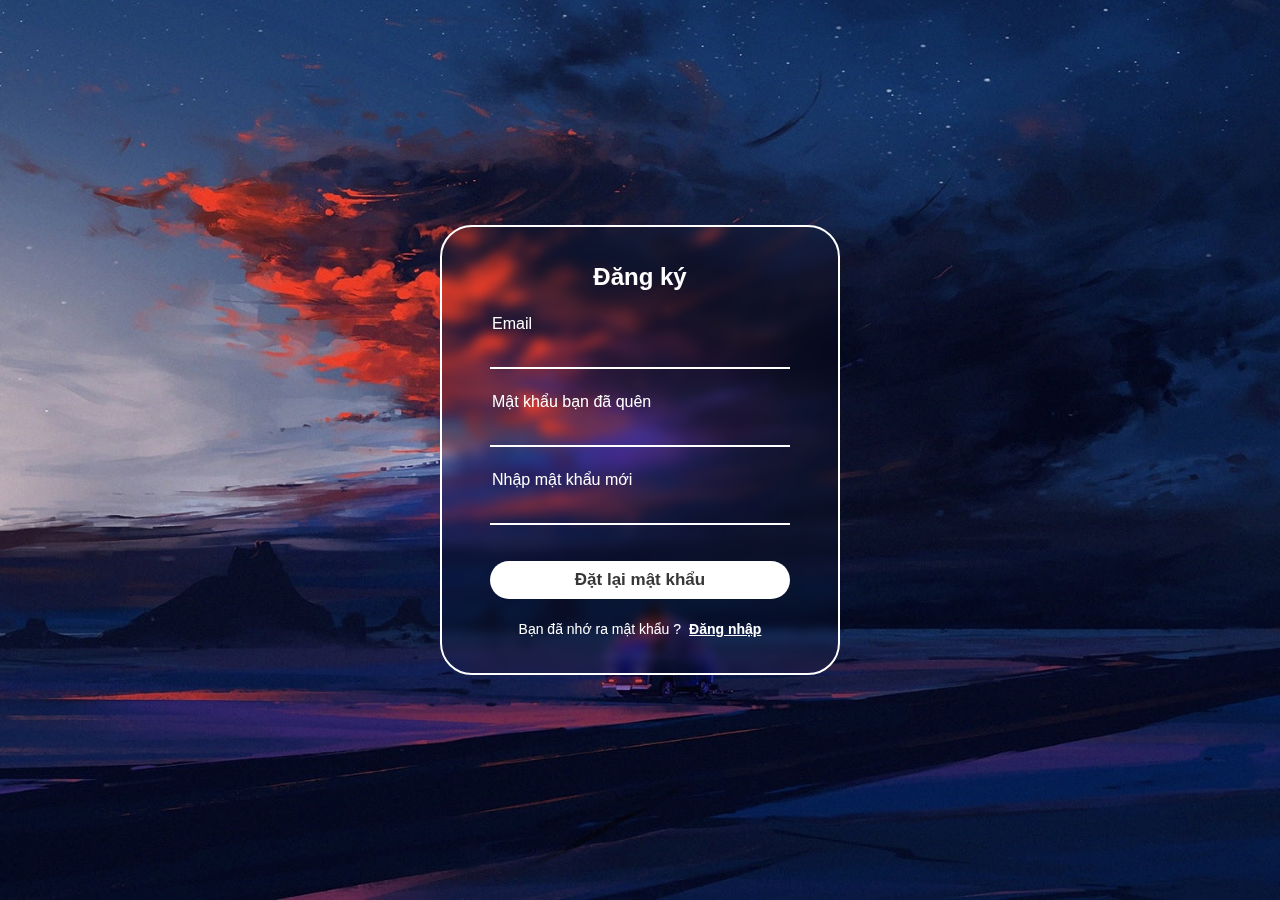
<file: forgot_password/index.html>
<!DOCTYPE html>
<html lang="en">
<head>
    <meta charset="UTF-8">
    <meta name="viewport" content="width=, initial-scale=1.0">
    <title>Zio </title>
    <link rel="stylesheet" href="./assets/css/style_fp.css">
    <link rel="icon" href="../assets/img/logo.png">
    <link rel='stylesheet' href='https://cdn-uicons.flaticon.com/uicons-bold-rounded/css/uicons-bold-rounded.css'>
</head>
<body>
    <section>
        <div class="form_box">
            <div class="form_value">
                <form action="">
                    <h2>Đăng ký</h2>
                    <div class="input_box">
                        <i class="fi fi-br-user"></i>
                        <input class="hidden_border" type="email" required>
                        <label for="">Email</label>
                    </div>
                    <div class="input_box">
                        <i class="fi fi-br-lock"></i>
                        <input class="hidden_border" type="password" required>
                        <label for="">Mật khẩu bạn đã quên</label>
                    </div>
                    <div class="input_box">
                        <i class="fi fi-br-lock"></i>
                        <input class="hidden_border" type="password" required>
                        <label for="">Nhập mật khẩu mới</label>
                    </div>
                    <div class="login_block">
                        <button class="login_btn hidden_border curs_pt">Đặt lại mật khẩu</button>
                    </div>
                    <div class="sign_up">
                        <p>
                            Bạn đã nhớ ra mật khẩu ?
                        </p>
                        <a href="../sign-in-up/index.html">Đăng nhập</a>

                    </div>
                </form>
            </div>
        </div>
    </section>
</body>
</html>
</file>
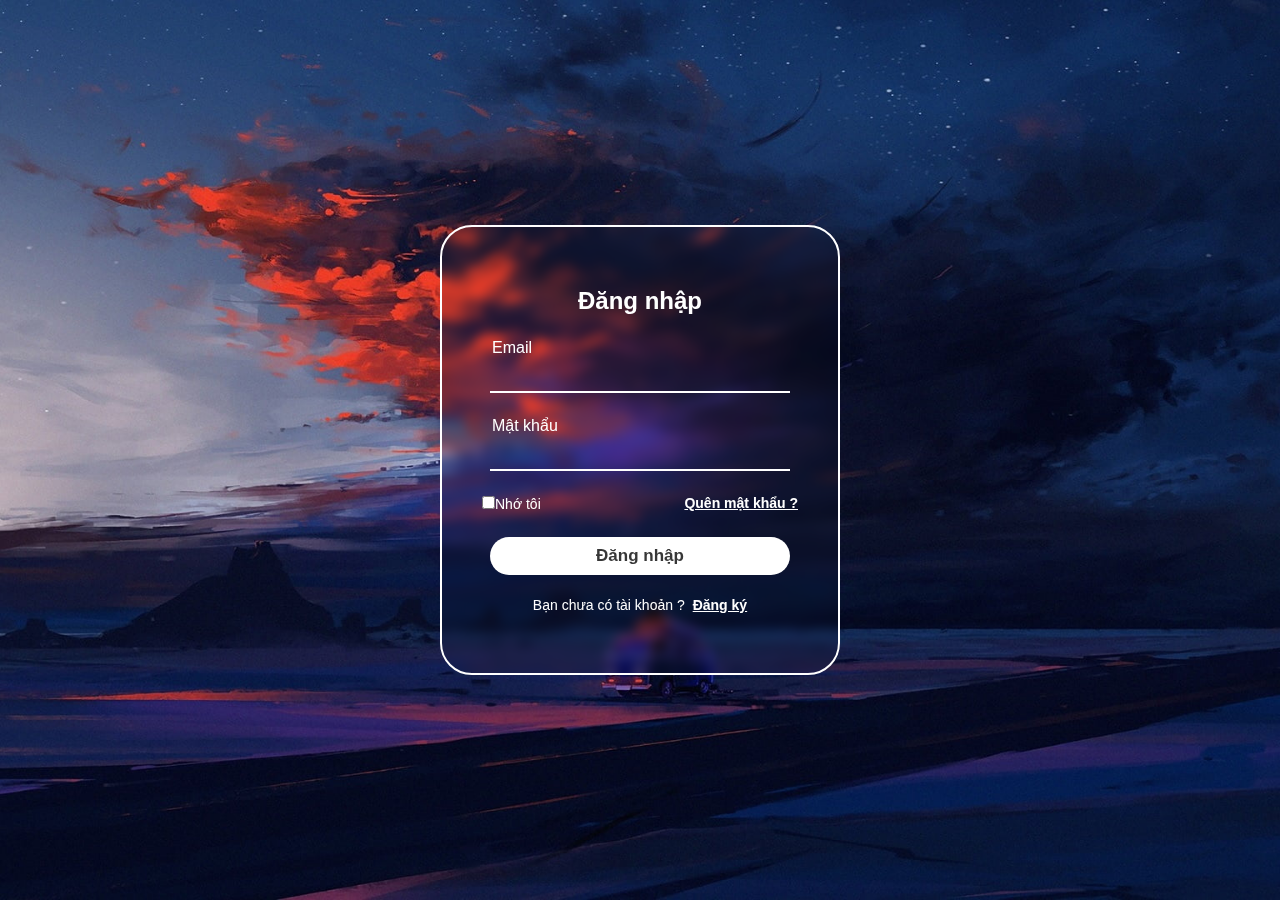
<file: sign-in-up/index.html>
<!DOCTYPE html>
<html lang="en">
<head>
    <meta charset="UTF-8">
    <meta name="viewport" content="width=, initial-scale=1.0">
    <title>Zio </title>
    <link rel="stylesheet" href="./assets/css/style.css">
    <link rel="icon" href="../assets/img/logo.png">
    <link rel='stylesheet' href='https://cdn-uicons.flaticon.com/uicons-bold-rounded/css/uicons-bold-rounded.css'>
</head>
<body>
    <section>
        <div class="form_box">
            <div class="form_value">
                <form action="">
                    <h2>Đăng nhập</h2>
                    <div class="input_box">
                        <i class="fi fi-br-user"></i>
                        <input class="hidden_border" type="email" required>
                        <label for="">Email</label>
                    </div>
                    <div class="input_box">
                        <i class="fi fi-br-lock"></i>
                        <input class="hidden_border" type="password" required>
                        <label for="">Mật khẩu</label>
                    </div>
                    <div class="forget">
                        <label  for=""><input class="curs_pt" type="checkbox">Nhớ tôi</label>
                        <a href="../forgot_password/index.html">Quên mật khẩu ?</a>
                    </div>
                    <div class="login_block">
                        <button class="login_btn hidden_border curs_pt">Đăng nhập</button>
                    </div>
                    <div class="sign_up">
                        <p>
                            Bạn chưa có tài khoản ?
                        </p>
                        <a href="../sign_up/index.html">Đăng ký</a>

                    </div>
                </form>
            </div>
        </div>
    </section>
</body>
</html>
</file>
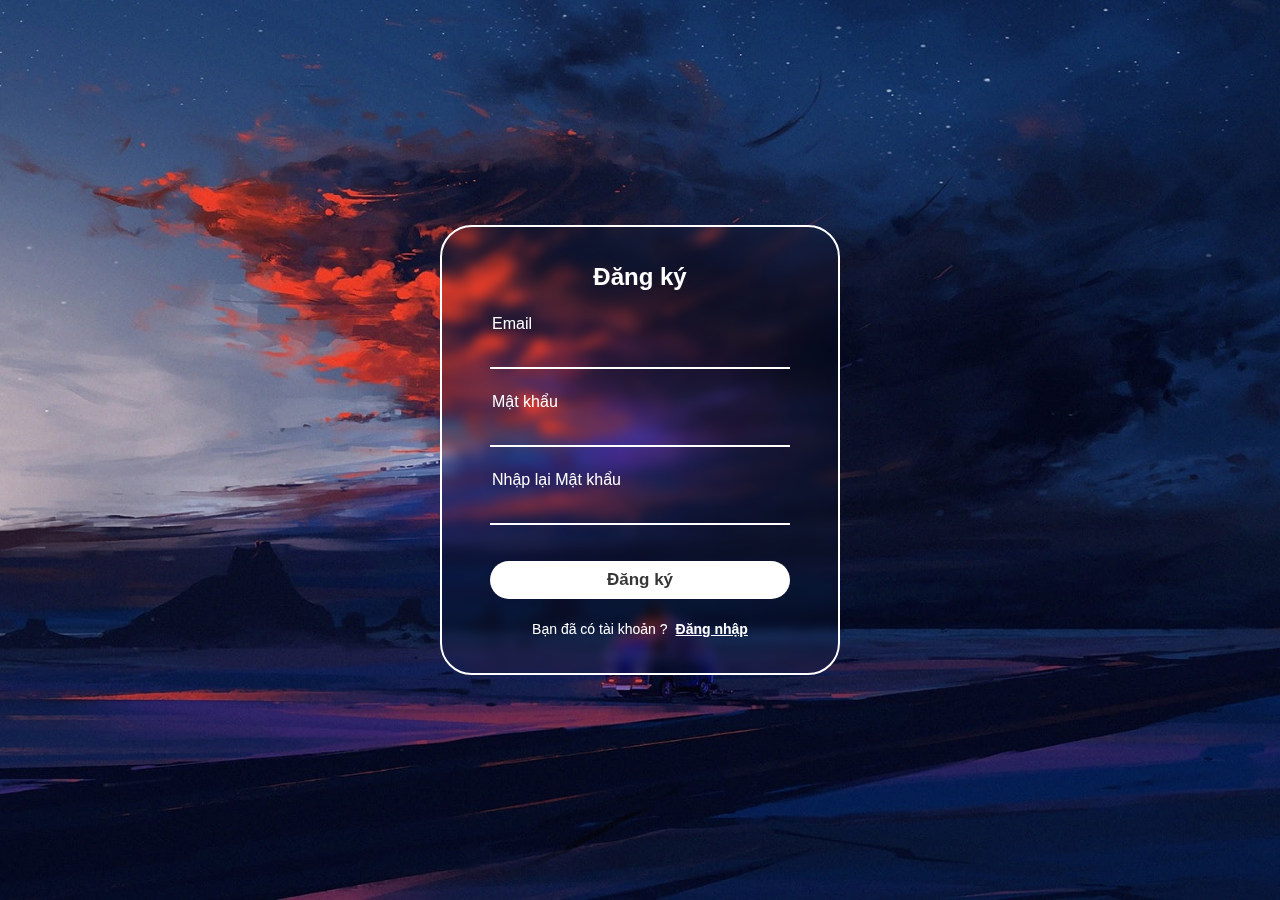
<file: sign_up/index.html>
<!DOCTYPE html>
<html lang="en">
<head>
    <meta charset="UTF-8">
    <meta name="viewport" content="width=, initial-scale=1.0">
    <title>Zio </title>
    <link rel="stylesheet" href="./assets/css/stylee.css">
    <link rel="icon" href="../assets/img/logo.png">
    <link rel='stylesheet' href='https://cdn-uicons.flaticon.com/uicons-bold-rounded/css/uicons-bold-rounded.css'>
</head>
<body>
    <section>
        <div class="form_box">
            <div class="form_value">
                <form action="">
                    <h2>Đăng ký</h2>
                    <div class="input_box">
                        <i class="fi fi-br-user"></i>
                        <input class="hidden_border" type="email" required>
                        <label for="">Email</label>
                    </div>
                    <div class="input_box">
                        <i class="fi fi-br-lock"></i>
                        <input class="hidden_border" type="password" required>
                        <label for="">Mật khẩu</label>
                    </div>
                    <div class="input_box">
                        <i class="fi fi-br-lock"></i>
                        <input class="hidden_border" type="password" required>
                        <label for="">Nhập lại Mật khẩu</label>
                    </div>
                    
                    <div class="login_block">
                        <button class="login_btn hidden_border curs_pt">Đăng ký</button>
                    </div>
                    <div class="sign_up">
                        <p>
                            Bạn đã có tài khoản ?
                        </p>
                        <a href="../sign-in-up/index.html">Đăng nhập</a>

                    </div>
                </form>
            </div>
        </div>
    </section>
</body>
</html>
</file>
<file: forgot_password/assets/css/style_fp.css>
*{
    margin: 0;
    padding: 0;
    box-sizing: border-box;
}
html{
    
    scroll-behavior: smooth;  
    font-family: Arial, Helvetica, sans-serif;
}
.hidden_border{
    border-top-style: hidden;
        border-right-style: hidden;
        border-left-style: hidden;
        border-bottom-style: none;
        background-color: rgb(255, 255, 255);
        color:rgb(55, 55, 55);
}
section{
    display: flex;
    justify-content: center;
    align-items: center;
    width: 100%;
    min-height: 100vh;
    background-image: url(../img/background_login_2.jpg);
    background-repeat: no-repeat;
    background-size: cover;
    background-position: center;
}
.form_box{
    width: 400px;
    height: 450px;
    display: flex;
    justify-content: center;
    align-items: center;
    border-radius: 32px;
    color: #fff;
    border: 2px solid #fff;
    backdrop-filter: blur(6px);
}
.form_box h2{
    text-align: center;
}
.input_box{
    margin: 24px;
    position: relative;
}
.input_box input{
    width: 300px;
    height: 54px;
    background: transparent;
    border-bottom: 2px solid #fff;
    outline: none;
    padding: 0;
    color: #fff;
}
.input_box label{
    position: absolute;
    top: 0px;
    left: 2px;
    transform: translateY(1);
    transition: all 0.2s ease-in-out;
    
}
input:focus ~ label, input:valid ~ label{
    top: -5px;
}
.input_box i{
    position: absolute;
    top: 12px;
    right: 8px;
}
.forget{
    position: relative;
    margin: 4px 16px 12px 16px;
}
.forget label, a{
    font-size: 14px;
}
.forget a{
    position: absolute;
    right: 0;
    color: #fff;
    font-weight: 600;
}
.login_btn{
    margin: 12px 24px;
    width: 300px;
    height: 38px;
    border-radius: 20px;
    font-size: 17px;
    font-weight: 600;
    transform: scale(1);
    transition: all .3s ease-in-out;
        &:activse{
            transform: scale(0.95);
        }
        &:hover{
            color: rgb(64, 0, 255);
        }
}
.sign_up{
    justify-content: center;
    display: flex;
    margin-top: 10px;
    font-size: 14px;
}
.sign_up a{
    color: #fff;
    font-weight: 600;
    margin-left: 8px;
}
.curs_pt{
    cursor: pointer;
}
.login_btn{
    overflow: hidden;
    z-index: 1;
    position: relative;
}
.login_btn::before{
    content: "";
  position: absolute;
  top: 0;
  right: 100%;
  width: 100%;
  height: 100%;
  background: rgb(13, 135, 229);
  transition: .3s;
  z-index: 2;
  opacity: 0.3;
}
.login_btn:hover::before{
    right: 0;
}
</file>
<file: sign-in-up/assets/css/style.css>
*{
    margin: 0;
    padding: 0;
    box-sizing: border-box;
}
html{
    
    scroll-behavior: smooth;  
    font-family: Arial, Helvetica, sans-serif;
}
.hidden_border{
    border-top-style: hidden;
        border-right-style: hidden;
        border-left-style: hidden;
        border-bottom-style: none;
        background-color: rgb(255, 255, 255);
        color:rgb(55, 55, 55);
}
section{
    display: flex;
    justify-content: center;
    align-items: center;
    width: 100%;
    min-height: 100vh;
    background-image: url(../img/background_login_2.jpg);
    background-repeat: no-repeat;
    background-size: cover;
    background-position: center;
}
.form_box{
    width: 400px;
    height: 450px;
    display: flex;
    justify-content: center;
    align-items: center;
    border-radius: 32px;
    color: #fff;
    border: 2px solid #fff;
    backdrop-filter: blur(6px);
}
.form_box h2{
    text-align: center;
}
.input_box{
    margin: 24px;
    position: relative;
}
.input_box input{
    width: 300px;
    height: 54px;
    background: transparent;
    border-bottom: 2px solid #fff;
    outline: none;
    padding: 0;
    color: #fff;
}
.input_box label{
    position: absolute;
    top: 0px;
    left: 2px;
    transform: translateY(1);
    transition: all 0.2s ease-in-out;
    
}
input:focus ~ label, input:valid ~ label{
    top: -5px;
}
.input_box i{
    position: absolute;
    top: 12px;
    right: 8px;
}
.forget{
    position: relative;
    margin: 4px 16px 12px 16px;
}
.forget label, a{
    font-size: 14px;
}
.forget a{
    position: absolute;
    right: 0;
    color: #fff;
    font-weight: 600;
}
.login_btn{
    margin: 12px 24px;
    width: 300px;
    height: 38px;
    border-radius: 20px;
    font-size: 17px;
    font-weight: 600;
    transform: scale(1);
    transition: all .3s ease-in-out;
        &:active{
            transform: scale(0.95);
        }
        &:hover{
            color: rgb(64, 0, 255);
        }
}
.sign_up{
    justify-content: center;
    display: flex;
    margin-top: 10px;
    font-size: 14px;
}
.sign_up a{
    color: #fff;
    font-weight: 600;
    margin-left: 8px;
}
.curs_pt{
    cursor: pointer;
}
.login_btn{
    overflow: hidden;
    z-index: 1;
    position: relative;
}
.login_btn::before{
    content: "";
  position: absolute;
  top: 0;
  right: 100%;
  width: 100%;
  height: 100%;
  background: rgb(13, 135, 229);
  transition: .3s;
  z-index: 2;
  opacity: 0.3;
}
.login_btn:hover::before{
    right: 0;
}
</file>
<file: sign_up/assets/css/stylee.css>
*{
    margin: 0;
    padding: 0;
    box-sizing: border-box;
}
html{
    
    scroll-behavior: smooth;  
    font-family: Arial, Helvetica, sans-serif;
}
.hidden_border{
    border-top-style: hidden;
        border-right-style: hidden;
        border-left-style: hidden;
        border-bottom-style: none;
        background-color: rgb(255, 255, 255);
        color:rgb(55, 55, 55);
}
section{
    display: flex;
    justify-content: center;
    align-items: center;
    width: 100%;
    min-height: 100vh;
    background-image: url(../img/background_login_2.jpg);
    background-repeat: no-repeat;
    background-size: cover;
    background-position: center;
}
.form_box{
    width: 400px;
    height: 450px;
    display: flex;
    justify-content: center;
    align-items: center;
    border-radius: 32px;
    color: #fff;
    border: 2px solid #fff;
    backdrop-filter: blur(6px);
}
.form_box h2{
    text-align: center;
}
.input_box{
    margin: 24px;
    position: relative;
}
.input_box input{
    width: 300px;
    height: 54px;
    background: transparent;
    border-bottom: 2px solid #fff;
    outline: none;
    padding: 0;
    color: #fff;
}
.input_box label{
    position: absolute;
    top: 0px;
    left: 2px;
    transform: translateY(1);
    transition: all 0.2s ease-in-out;
    
}
input:focus ~ label, input:valid ~ label{
    top: -5px;
}
.input_box i{
    position: absolute;
    top: 12px;
    right: 8px;
}
.forget{
    position: relative;
    margin: 4px 16px 12px 16px;
}
.forget label, a{
    font-size: 14px;
}
.forget a{
    position: absolute;
    right: 0;
    color: #fff;
    font-weight: 600;
}
.login_btn{
    margin: 12px 24px;
    width: 300px;
    height: 38px;
    border-radius: 20px;
    font-size: 17px;
    font-weight: 600;
    transform: scale(1);
    transition: all .3s ease-in-out;
        &:activse{
            transform: scale(0.95);
        }
        &:hover{
            color: rgb(64, 0, 255);
        }
}
.sign_up{
    justify-content: center;
    display: flex;
    margin-top: 10px;
    font-size: 14px;
}
.sign_up a{
    color: #fff;
    font-weight: 600;
    margin-left: 8px;
}
.curs_pt{
    cursor: pointer;
}
.login_btn{
    overflow: hidden;
    z-index: 1;
    position: relative;
}
.login_btn::before{
    content: "";
  position: absolute;
  top: 0;
  right: 100%;
  width: 100%;
  height: 100%;
  background: rgb(13, 135, 229);
  transition: .3s;
  z-index: 2;
  opacity: 0.3;
}
.login_btn:hover::before{
    right: 0;
}
</file>
